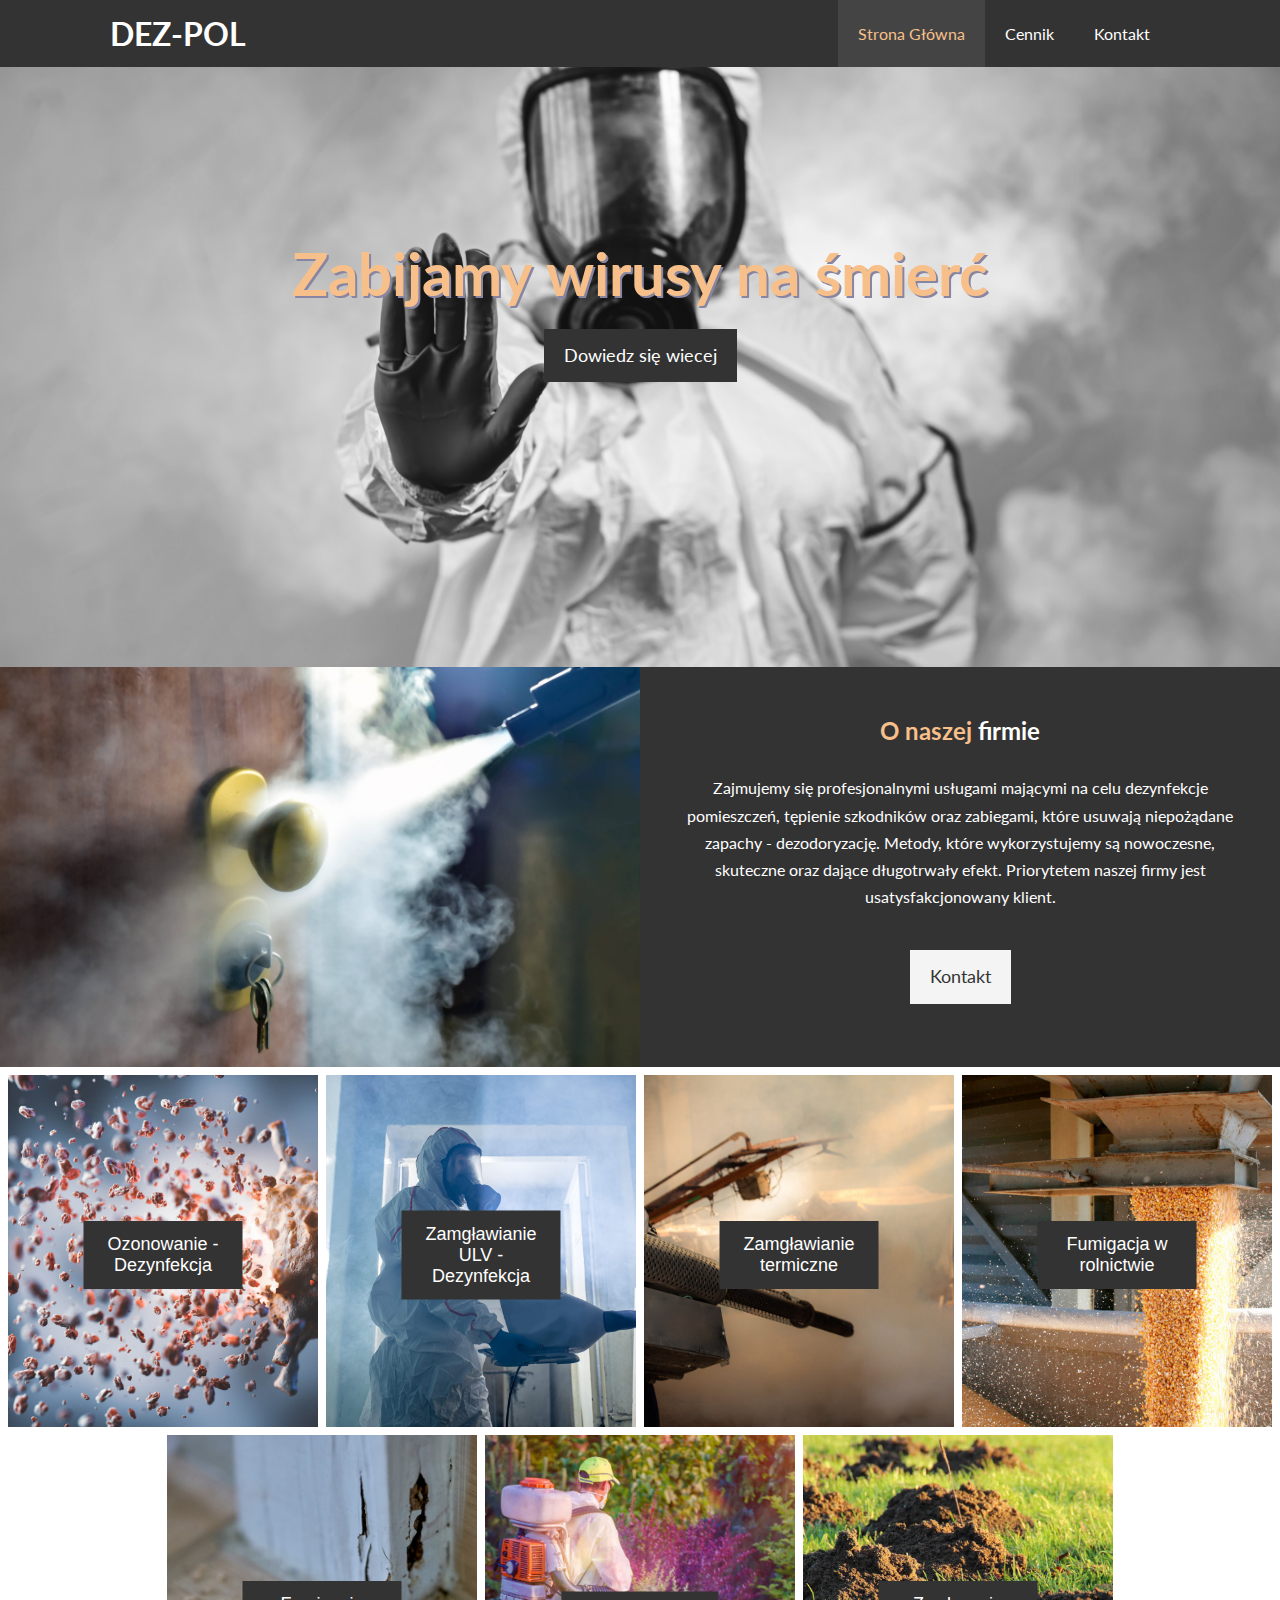
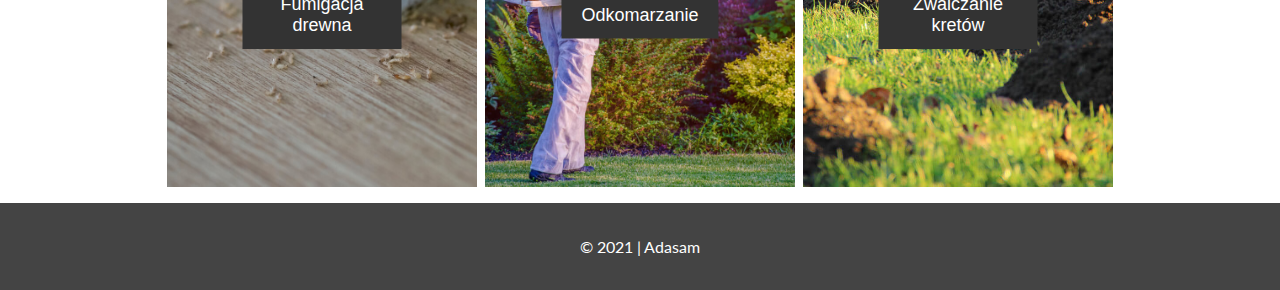
<file: index.html>
<!DOCTYPE html>
<html lang="en">
  <head>
    <meta charset="UTF-8" />
    <meta name="viewport" content="width=device-width, initial-scale=1.0" />
    <meta
      name="description"
      content="Zajmujemy się profesjonalnymi usługami mającymi na celu dezynfekcje pomieszczeń, tępienie szkodników oraz zabiegami, które usuwają niepożądane zapachy - dezodoryzację. Opoczno i okolice. "
    />
    <link rel="preconnect" href="https://fonts.gstatic.com" />
    <link
      href="https://fonts.googleapis.com/css2?family=Lato&display=swap"
      rel="stylesheet"
    />
    <link
      rel="stylesheet"
      href="https://use.fontawesome.com/releases/v5.15.2/css/all.css"
      integrity="sha384-vSIIfh2YWi9wW0r9iZe7RJPrKwp6bG+s9QZMoITbCckVJqGCCRhc+ccxNcdpHuYu"
      crossorigin="anonymous"
    />
    <link rel="stylesheet" href="css/style.css" />
    <link
      rel="stylesheet"
      media="screen and (max-width: 768px)"
      href="css/mobile.css"
    />

    <title>DEZ-POL</title>
    <!-- Global site tag (gtag.js) - Google Analytics -->
    <script
      async
      src="https://www.googletagmanager.com/gtag/js?id=UA-193516062-1"
    ></script>
    <script>
      window.dataLayer = window.dataLayer || [];
      function gtag() {
        dataLayer.push(arguments);
      }
      gtag('js', new Date());

      gtag('config', 'UA-193516062-1');
    </script>
  </head>
  <body>
    <header>
      <nav id="navbar">
        <div class="container">
          <h1 class="logo"><a href="index.html">DEZ-POL</a></h1>
          <ul>
            <li><a class="current" href="index.html">Strona Główna</a></li>
            <li><a href="prices.html">Cennik</a></li>
            <li><a href="contact.html">Kontakt</a></li>
          </ul>
        </div>
      </nav>

      <div id="showcase">
        <div class="container">
          <div class="showcase-content">
            <h1 class="heading-primary">Zabijamy wirusy na śmierć</h1>
            <!-- <p class="lead">
              Lorem ipsum, dolor sit amet consectetur adipisicing elit. Pariatur
              suscipit natus at blanditiis iure veniam!
            </p> -->

            <a class="btn" href="#oferta">Dowiedz się wiecej</a>
          </div>
        </div>
      </div>
    </header>

    <section id="home-info" class="bg-dark">
      <div class="info-img"></div>
      <div class="info-content">
        <h2><span class="text-primary">O naszej</span> firmie</h2>
        <p>
          Zajmujemy się profesjonalnymi usługami mającymi na celu dezynfekcje
          pomieszczeń, tępienie szkodników oraz zabiegami, które usuwają
          niepożądane zapachy - dezodoryzację. Metody, które wykorzystujemy są
          nowoczesne, skuteczne oraz dające długotrwały efekt. Priorytetem
          naszej firmy jest usatysfakcjonowany klient.
        </p>
        <a href="contact.html" class="btn btn-light">Kontakt</a>
      </div>
    </section>
    <section id="oferta">
      <div class="gallery">
        <div class="gallery-cont">
          <img src="img/ozonowanie.jpg" alt="ozonowanie" class="gallery-item" />
          <button class="btn trigger gallery-btn">
            Ozonowanie - Dezynfekcja
          </button>
          <div class="modal">
            <div class="modal-content">
              <span class="btn-close">&times;</span>
              <h4>Ozonowanie</h4>
              <p>
                Ozon jest najsilniejszym środkiem dezynfekującym. Skutecznie
                zwalcza organizmy jedno – i wielokomórkowe o niskiej
                specjalizacji komórek tj. alergeny, bakterie i roztocza.
                Bakteriobójcze działanie ozonu jest około 50 razy skuteczniejsze
                i 3000 razy szybsze niż  chloru. Ponad to, jest w pełni
                bezpieczne dla dzieci i seniorów – nie wywołuje skutków
                ubocznych, jednocześnie pozostawiając w pomieszczeniu przyjemny
                zapach. By pozbyć się 90% wszystkich domowych alergenów,
                wystarczy już jeden zabieg. Już po 30 minutach od zakończenia
                zabiegu, można cieszyć się świeżym, czystym i wolnym
                od alergenów pomieszczeniem. Ozon jest idealny do stosowania w
                zamkniętych obiektach ponieważ zmniejsza ryzyko zwiększenia
                zachorowań na choroby zakaźne. Osuwając roztocza i inne
                alergeny, bakterie, pleśnie, wirusy, grzyby, zarazki i inne
                drobnoustroje.
              </p>
              <a class="btn btn-modal" href="prices.html">Cennik</a>
            </div>
          </div>
        </div>

        <div class="gallery-cont">
          <img
            src="img/dezynfekcja.jpg"
            alt="dezynfekcja"
            class="gallery-item"
          />
          <button class="btn trigger gallery-btn">
            Zamgławianie ULV - Dezynfekcja
          </button>
        </div>

        <div class="modal">
          <div class="modal-content">
            <span class="btn-close">&times;</span>
            <h4>Zamgławianie ULV</h4>
            <p>
              Proces dezynfekcji(odkażania), to zabieg polegający na zniszczeniu
              drobnoustrojów takich jak bakterie czy wirusy. Do zakażenia np.
              koronawirusem SARS-CoV-2 może dojść między innymi na skutek
              kontaktu z powierzchnią, na której znajdują się drobnoustroje.
              Zapewniamy przeprowadzenie profesjonalnej usługi dezynfekcji w
              pełnym zakresie usług. Wszystkie zabiegi przeprowadzamy zgodnie z
              obowiązującymi standardami sanitarnymi. Środki dezynfekujące
              stosowane przez naszą firmę są w pełni bezpieczne, a część z nich
              przeprowadza dezynfekcję w już w kilkanaście minut, pozostając
              przy tym w pełni biodegradowalnymi oraz przyjaznymi dla
              środowiska. Zapewniają one skuteczność prowadzonego
              zabiegu, skracają jego czas oraz wpływają na jakość prowadzonego
              procesu. Jedynie wykorzystywanie sprawdzonych metod dezynfekcji
              zabezpieczy nas przed ewentualnymi negatywnymi skutkami
              dezynfekcji. Preparaty których używamy posiadają szerokie spektrum
              działania i są bezpieczne dla dezynfekowanych powierzchni.
            </p>
            <!-- <a class="btn btn-modal" href="prices.html">Cennik</a> -->
          </div>
        </div>

        <div class="gallery-cont">
          <img
            src="img/zamglawianie.jpg"
            alt="zamglawianie"
            class="gallery-item"
          />
          <button class="btn trigger gallery-btn">
            Zamgławianie termiczne
          </button>
        </div>
        <div class="modal">
          <div class="modal-content">
            <span class="btn-close">&times;</span>
            <h4>Zamgławianie termiczne</h4>
            <p>
              Bardzo zaawansowana metoda dezynfekcji oraz Dezynsekcji
              pozwalająca dotrzeć w trudne miejsca oraz można nią dezynfekować
              duże powierzchnie takie jak na przykład hale produkcyjne, centra
              handlowe. Środki są całkowicie biodegradowalne a zamgławianie nie
              pozostawia zacieków ani plam. Używamy spalinowych zamgławiaczy,
              które rozgrzewając ciecz roboczą wytwarzają mgiełkę o średnicy 1-5
              mikronów. Roztwór jest w urządzeniu odparowywany a następnie w
              wyniku kontaktu z chłodniejszym powietrzem na zewnątrz dochodzi do
              kondensacji i powstaje aerozol, który skutecznie pokrywa duże
              przestrzenie.
            </p>
            <a class="btn btn-modal" href="prices.html">Cennik</a>
          </div>
        </div>

        <div class="gallery-cont">
          <img src="img/rolnictwo.jpg  " alt="rolnictwo" class="gallery-item" />
          <button class="btn trigger gallery-btn">
            Fumigacja w rolnictwie
          </button>
        </div>
        <div class="modal">
          <div class="modal-content">
            <span class="btn-close">&times;</span>
            <h4>Fumigacja w rolnictwie</h4>
            <p>
              Oferujemy profesjonalną dezynsekcję magazynów oraz silosów metodą
              fumigacji. Podejmujemy się zwalczania takich insektów jak wołek
              zbożowy, rozkruszek mączny, trojszyk ulec, omacnica spichrzanka
              czy mklik. Wykonujemy Proces gazowania zboża według
              ścisłych procedur dzieki czemu zabieg jest bezpieczny oraz
              zachwyca swoją wysoką skutecznością. Gazowanie zboża bezpośrednio
              zależne jest od warunków atmosferycznych. Odpowiednia temperatura
              dla przeprowadzenia zabiegu zboża gazowanie to powyżej 10 stopni
              Celsjusza, natomiast im wartość ta jest wyższa, tym zabieg
              fumigacji jest krótszy. Optymalna długość usługi gazowania zboża
              trwa od 7 do 14 dni. Obecnie stosowanym fumigantem jest
              fosforowodór (PH3 Jest związany w postaci nieaktywnej w związku
              zwanym fosforkiem glinu. Pod wpływem wilgoci otoczenia lub surowca
              przechodzi w formę gazową – aktywny fosforowodór (trucizna
              najwyższej, I klasy). Główną zaletą fumigacji jest niemalże 100%
              skuteczność w zwalczaniu szkodników. Gaz jest całkowicie neutralny
              dla wszystkich artykułów spożywczych.
            </p>
            <a class="btn btn-modal" href="prices.html">Cennik</a>
          </div>
        </div>

        <div class="gallery-cont">
          <img
            src="img/fumigacjadrewna.jpg"
            alt="fumigacja drewna"
            class="gallery-item"
          />
          <button class="btn trigger gallery-btn">Fumigacja drewna</button>
        </div>
        <div class="modal">
          <div class="modal-content">
            <span class="btn-close">&times;</span>
            <h4>Fumigacja drewna</h4>
            <p>
              Fumigacja drewna, inaczej nazywana gazowaniem jest powszechnie
              stosowana do zwalczania szkodników drewna takich jak spuszczel
              pospolity, kołatek domowy, kornik, itp. w budynkach z wbudowanymi
              konstrukcjami drewnianymi oraz drewnianego wyposażenia. Metoda ta
              wymaga stosownego przygotowania obiektu polegającego na
              uszczelnieniu go od zewnątrz materiałem gazoszczelnym i
              zabezpieczeniu wnętrza. Następnie aplikuje się fumigant na czas od
              kilku do kilkunastu dni – w zależności od warunków
              termiczno-wilgotnościowych. Po zakończeniu fumigacji obiekt
              zostaje wywietrzony, opcjonalnie wykonujemy także ozonowanie.
              Zdjęte zostają wszystkie uszczelnienia i po stwierdzeniu braku
              substancji szkodliwych budynek zostaje przekazany do eksploatacji.
              Obecnie stosowanym fumigantem jest fosforowodór (PH3). Jest
              związany w postaci nieaktywnej w związku zwanym fosforkiem glinu.
              Pod wpływem wilgoci otoczenia lub surowca przechodzi w formę
              gazową – aktywny fosforowodór (trucizna najwyższej, I klasy).
              Główną zaletą fumigacji jest niemalże 100% skuteczność
              w zwalczaniu szkodników.
            </p>
            <a class="btn btn-modal" href="prices.html">Cennik</a>
          </div>
        </div>
        <div class="gallery-cont">
          <img src="img/komary.jpeg" alt="komary" class="gallery-item" />
          <button class="btn gallery-btn trigger">Odkomarzanie</button>
          <div class="modal">
            <div class="modal-content">
              <span class="btn-close">&times;</span>
              <h4>Odkomarzanie</h4>
              <p>
                Oferujemy usługe zwalczania komarów, kleszczy oraz innych owadów
                latających, biegających oraz pełzających z waszego ogrodu.
                Używamy tylko profesjonalnych środków, wzmacnianym dodatkowo
                nośnikiem, który zapobiega parowaniu i przedłuża działanie
                preparatu. Odkomarzanie dwuetapowe metodą zamgławiania
                termicznego oraz opryskiwaczem spalinowym zapewnia najlepszy
                efekt. Oprysk utrzymuje się około 4-6 tygodni w zależności od
                intensywności opadów. Oprysk trwa przeważnie około godziny.
              </p>
              <a class="btn btn-modal" href="prices.html">Cennik</a>
            </div>
          </div>
        </div>
        <div class="gallery-cont">
          <img src="img/krety.jpg" alt="krety" class="gallery-item" />
          <button class="btn trigger gallery-btn">Zwalczanie kretów</button>
        </div>
        <div class="modal">
          <div class="modal-content">
            <span class="btn-close">&times;</span>
            <h4>Zwalczanie kretów</h4>
            <p>
              Oferujemy Profesjonalną usługę zwalczania kretów poprzez gazowanie
              nor. Jest to najskuteczniejsza metoda pozbycia się tych szkodników
              i dająca 100% skuteczności. W zależności od pogody pozbycie się
              kretów następuje maksymalnie do 3 dni, natomiast samo wykonanie
              zabiegu trwa do 1 godziny. Wystarczy jeden zabieg gazowania dla
              całkowitego pozbycia się kretów!
            </p>
            <a class="btn btn-modal" href="prices.html">Cennik</a>
          </div>
        </div>
      </div>
    </section>
    <div class="clr"></div>
    <footer id="main-footer">
      <p>&copy; 2021 | Adasam</p>
    </footer>
    <script src="script.js"></script>
  </body>
</html>
</file>
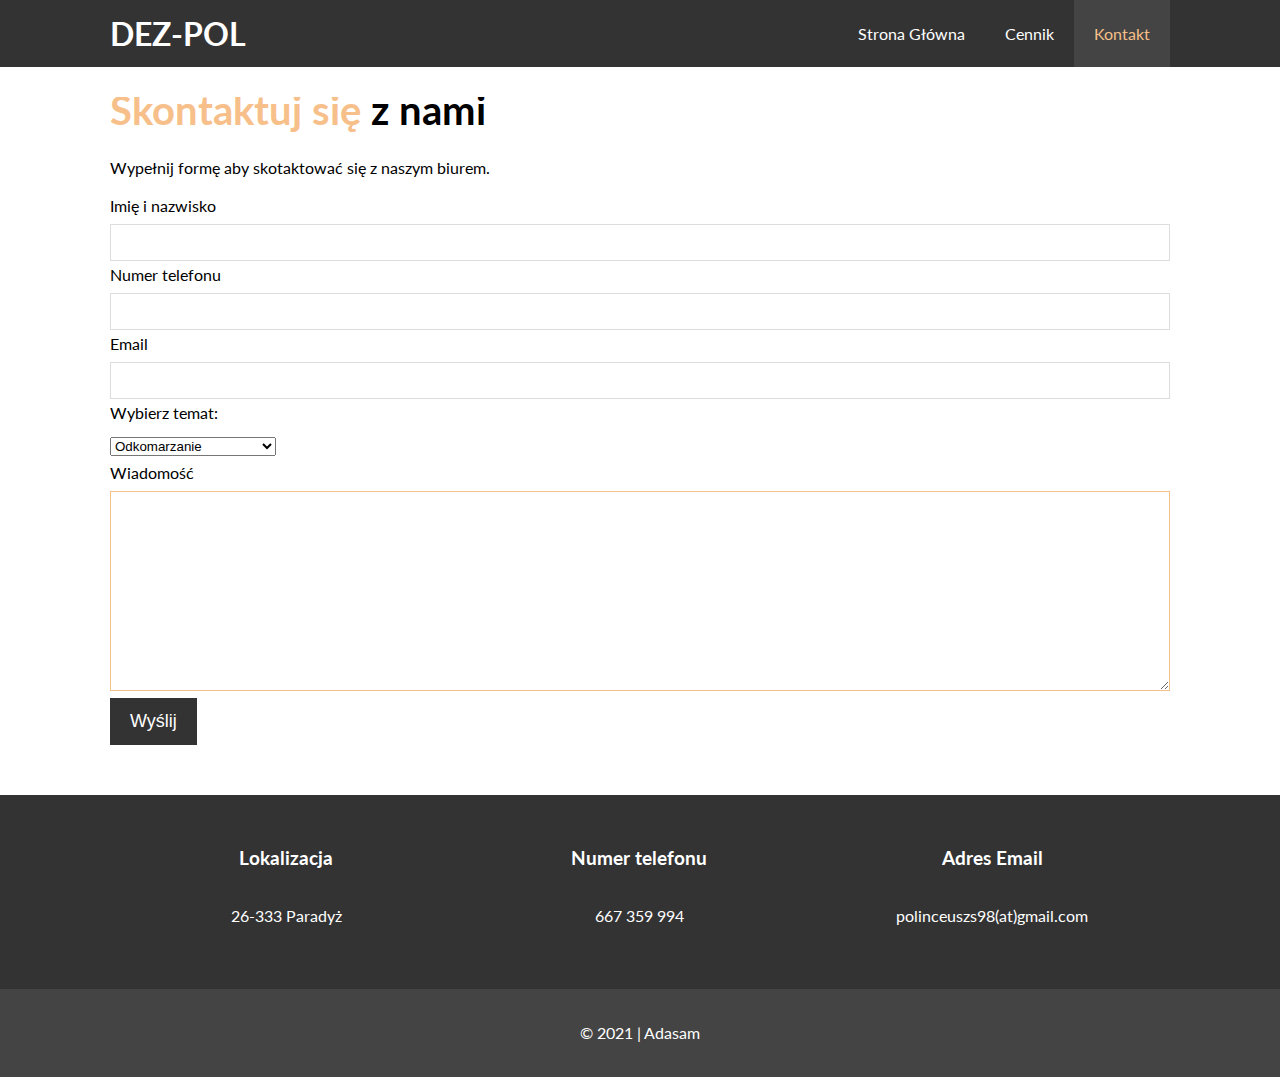
<file: contact.html>
<!DOCTYPE html>
<html lang="en">
  <head>
    <meta charset="UTF-8" />
    <meta name="viewport" content="width=device-width, initial-scale=1.0" />
    <link rel="preconnect" href="https://fonts.gstatic.com" />
    <link
      href="https://fonts.googleapis.com/css2?family=Lato&display=swap"
      rel="stylesheet"
    />
    <link
      rel="stylesheet"
      href="https://use.fontawesome.com/releases/v5.15.2/css/all.css"
      integrity="sha384-vSIIfh2YWi9wW0r9iZe7RJPrKwp6bG+s9QZMoITbCckVJqGCCRhc+ccxNcdpHuYu"
      crossorigin="anonymous"
    />
    <link rel="stylesheet" href="css/style.css" />
    <link
      rel="stylesheet"
      media="screen and (max-width: 768px)"
      href="css/mobile.css"
    />
    <title>DEZ-POL | KONTAKT</title>
    <!-- Global site tag (gtag.js) - Google Analytics -->
    <script
      async
      src="https://www.googletagmanager.com/gtag/js?id=UA-193516062-1"
    ></script>
    <script>
      window.dataLayer = window.dataLayer || [];
      function gtag() {
        dataLayer.push(arguments);
      }
      gtag('js', new Date());

      gtag('config', 'UA-193516062-1');
    </script>
  </head>
  <body>
    <header>
      <nav id="navbar">
        <div class="container">
          <h1 class="logo"><a href="index.html">DEZ-POL</a></h1>
          <ul>
            <li><a href="index.html">Strona Główna</a></li>
            <li><a href="prices.html">Cennik</a></li>
            <li><a class="current" href="contact.html">Kontakt</a></li>
          </ul>
        </div>
      </nav>
    </header>

    <section id="contact-form" class="py-3">
      <div class="container">
        <h1 class="l-heading">
          <span class="text-primary">Skontaktuj się</span> z nami
        </h1>
        <p>Wypełnij formę aby skotaktować się z naszym biurem.</p>

        <form name="contact" method="POST" data-netlify="true">
          <div class="form-group">
            <label for="name">Imię i nazwisko</label>
            <input type="text" name="name" id="name" />
          </div>

          <div class="form-group">
            <label for="phone">Numer telefonu</label>
            <input type="tel" name="phone" id="phone" />
          </div>

          <div class="form-group">
            <label for="email">Email</label>
            <input type="email" name="email" id="email" />
          </div>

          <div class="form-group">
            <label for="subject">Wybierz temat:</label>
            <select id="subject" name="subject">
              <option value="odkomarzanie">Odkomarzanie</option>
              <option value="dezynfekcja">Dezynfekcja</option>
              <option value="zamglawianie termiczne">
                Zamgławianie termiczne
              </option>
              <option value="ozonowanie">Ozonowanie</option>
              <option value="zwalczanie kretow">Zwalczanie kretów</option>
              <option value="fumigacja drewna">Fumigacja drewna</option>
              <option value="fumigacja w rolnictwie">
                Fumigacja w rolnictwie
              </option>
              <option value="inne">Inne</option>
            </select>
          </div>

          <div class="form-group">
            <label for="message">Wiadomość</label>
            <textarea name="message" id="message"></textarea>
          </div>
          <button type="submit" class="btn">Wyślij</button>
        </form>
      </div>
    </section>

    <section class="bg-dark" id="contact-info">
      <div class="container">
        <div class="box">
          <i class="fas fa-hotel fa-3x"></i>
          <h3>Lokalizacja</h3>
          <p>26-333 Paradyż</p>
        </div>
        <div class="box box-contact">
          <i class="fas fa-phone fa-3x"></i>

          <h3>Numer telefonu</h3>
          <p>667 359 994</p>
        </div>
        <div class="box">
          <i class="fas fa-envelope fa-3x"></i>

          <h3>Adres Email</h3>
          <p>polinceuszs98(at)gmail.com</p>
        </div>
      </div>
    </section>

    <footer id="main-footer">
      <p>&copy; 2021 | Adasam</p>
    </footer>
  </body>
</html>
</file>
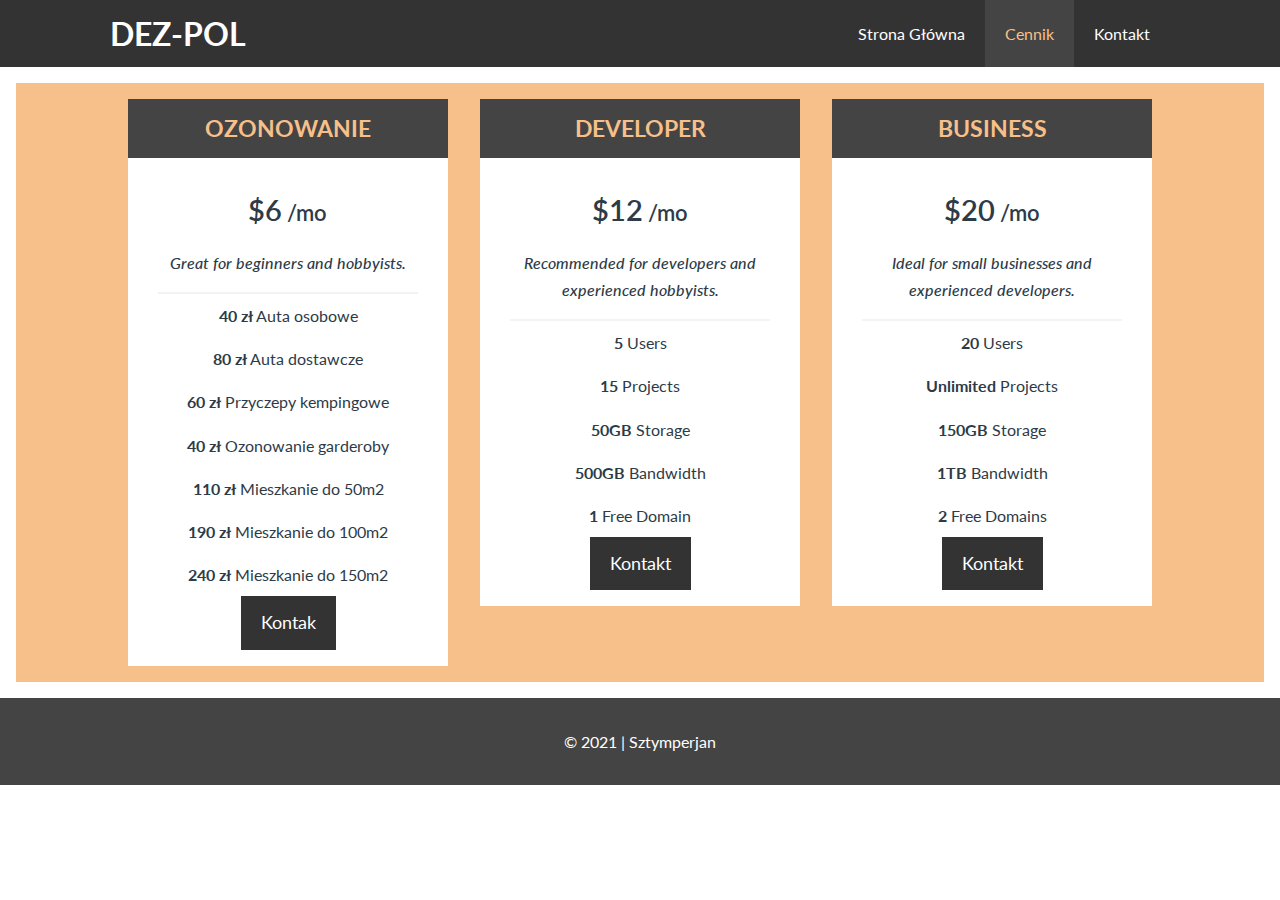
<file: prices.html>
<!DOCTYPE html>
<html lang="en">
  <head>
    <meta charset="UTF-8" />
    <meta http-equiv="X-UA-Compatible" content="IE=edge" />
    <meta name="viewport" content="width=device-width, initial-scale=1.0" />
    <link
      href="https://fonts.googleapis.com/css2?family=Lato&display=swap"
      rel="stylesheet"
    />
    <link
      rel="stylesheet"
      href="https://use.fontawesome.com/releases/v5.15.2/css/all.css"
      integrity="sha384-vSIIfh2YWi9wW0r9iZe7RJPrKwp6bG+s9QZMoITbCckVJqGCCRhc+ccxNcdpHuYu"
      crossorigin="anonymous"
    />
    <link rel="stylesheet" href="css/style.css" />
    <link
      rel="stylesheet"
      media="screen and (max-width: 768px)"
      href="css/mobile.css"
    />
    <title>DEZ-POL | CENNIK</title>
  </head>
  <body>
    <header>
      <nav id="navbar">
        <div class="container">
          <h1 class="logo"><a href="index.html">DEZ-POL</a></h1>
          <ul>
            <li><a href="index.html">Strona Główna</a></li>
            <li><a class="current" href="prices.html">Cennik</a></li>
            <li><a href="contact.html">Kontakt</a></li>
          </ul>
        </div>
      </nav>
    </header>

    <section class="prices">
      <div class="planContainer">
        <div class="plan">
          <div class="titleContainer">
            <div class="title">Ozonowanie</div>
          </div>
          <div class="infoContainer">
            <div class="price">
              <p>$6</p>
              <span>/mo</span>
            </div>
            <div class="p desc">
              <em>Great for beginners and hobbyists.</em>
            </div>
            <ul class="features">
              <li><strong>40 zł</strong> Auta osobowe</li>
              <li><strong>80 zł</strong> Auta dostawcze</li>
              <li><strong>60 zł</strong> Przyczepy kempingowe</li>
              <li><strong>40 zł</strong> Ozonowanie garderoby</li>
              <li><strong>110 zł</strong> Mieszkanie do 50m2</li>
              <li><strong>190 zł</strong> Mieszkanie do 100m2</li>
              <li><strong>240 zł</strong> Mieszkanie do 150m2</li>
            </ul>
            <a class="btn" href="contact.html">Kontak</a>
          </div>
        </div>
        <div class="plan">
          <div class="titleContainer">
            <div class="title">Developer</div>
          </div>
          <div class="infoContainer">
            <div class="price">
              <p>$12</p>
              <span>/mo</span>
            </div>
            <div class="p desc">
              <em>Recommended for developers and experienced hobbyists.</em>
            </div>
            <ul class="features">
              <li><strong>5</strong> Users</li>
              <li><strong>15</strong> Projects</li>
              <li><strong>50GB</strong> Storage</li>
              <li><strong>500GB</strong> Bandwidth</li>
              <li><strong>1</strong> Free Domain</li>
            </ul>
            <a class="btn" href="contact.html">Kontakt</a>
          </div>
        </div>
        <div class="plan">
          <div class="titleContainer">
            <div class="title">BUSINESS</div>
          </div>
          <div class="infoContainer">
            <div class="price">
              <p>$20</p>
              <span>/mo</span>
            </div>
            <div class="p desc">
              <em>Ideal for small businesses and experienced developers.</em>
            </div>
            <ul class="features">
              <li><strong>20</strong> Users</li>
              <li><strong>Unlimited</strong> Projects</li>
              <li><strong>150GB</strong> Storage</li>
              <li><strong>1TB</strong> Bandwidth</li>
              <li><strong>2</strong> Free Domains</li>
            </ul>
            <a class="btn" href="contact.html">Kontakt</a>
          </div>
        </div>
      </div>
    </section>

    <footer id="main-footer">
      <p>&copy; 2021 | Sztymperjan</p>
    </footer>
  </body>
</html>
</file>
<file: css/style.css>
/* //Global Rest// */

* {
  margin: 0;
  padding: 0;
  box-sizing: border-box;
}

/* MAIN STYLING */

html,
body {
  font-family: 'Lato', sans-serif;
  line-height: 1.7em;
  scroll-behavior: smooth;
}

a {
  color: #333;
  text-decoration: none;
}

h1,
h2,
h3 {
  padding-bottom: 20px;
}

p {
  margin: 10px 0;
}

/* UTILITY CLASSES */

.container {
  margin: auto;
  max-width: 1100px;
  overflow: auto;
  padding: 0 20px;
}

.text-primary {
  color: #f7c08a;
}

.heading-primary {
  color: #f7c08a;
  text-shadow: 2px 2px #8785a2;
}

.lead {
  font-size: 20px;
}

.btn {
  display: inline-block;
  font-size: 18px;
  color: #fff;
  background: #333;
  padding: 13px 20px;
  border: none;
  cursor: pointer;
}

.btn:hover {
  background-color: #f7c08a;
  color: #333;
}

.btn-light {
  background: #f4f4f4;
  color: #333;
}

.bg-dark {
  background: #333;
  color: #fff;
}

.bg-light {
  background: #f4f4f4;
  color: #333;
}

.bg-primary {
  background: #f7c08a;
  color: #333;
}

.clr {
  clear: both;
}

.l-heading {
  font-size: 40px;
}

/* PADDING */

.py-1 {
  padding: 10px 0;
}
.py-2 {
  padding: 20px 0;
}
.py-3 {
  padding: 30px 0;
}

/* NAVBAR */

#navbar {
  background-color: #333;
  color: #fff;
  overflow: auto;
}

#navbar a {
  color: #fff;
}

#navbar .logo {
  float: left;
  padding-top: 20px;
}

#navbar ul {
  list-style: none;
  float: right;
}

#navbar li {
  float: left;
}

#navbar ul li a {
  display: block;
  padding: 20px;
  text-align: center;
}

#navbar ul li a:hover,
#navbar ul li a.current {
  background: #444;
  color: #f7c08a;
}

/* SHOWCASE */

#showcase {
  background: url('../img/stopgrey.jpg') no-repeat center center/cover;
  height: 600px;
}

#showcase .showcase-content {
  color: #fff;
  text-align: center;
  padding-top: 170px;
}

#showcase .showcase-content h1 {
  font-size: 60px;
  line-height: 1.2em;
}

#showcase .showcase-content p {
  padding-bottom: 20px;
  line-height: 1.7em;
}

/* HOME INFO */

#home-info {
  height: 400px;
}

#home-info .info-img {
  float: left;
  width: 50%;
  background: url('../img/klamka.jpg') no-repeat center/cover;
  min-height: 100%;
}

#home-info .info-content {
  float: right;
  width: 50%;
  height: 100%;
  padding: 50px 30px;
  text-align: center;
  overflow: hidden;
}

#home-info .info-content p {
  padding-bottom: 30px;
}

/* FEATURES */

.box {
  float: left;
  width: 33.3%;
  padding: 50px;
  text-align: center;
}

.box2 {
  float: left;
  width: 25%;
  padding: 50px;
  text-align: center;
}

.box i {
  margin-bottom: 10px;
}

/* ABOUT INFO */

#about-info .info-right {
  float: right;
  width: 50%;
  min-height: 100%;
}

#about-info .info-right img {
  display: block;
  margin: auto;
  width: 70%;
  border-radius: 50%;
}

#about-info .info-left {
  float: left;
  width: 50%;
  min-height: 100%;
}

/* Testimonials */

#testimonials {
  height: 600px;
  background: url('../img/test-bg.jpg') no-repeat center center/cover;
  padding-top: 100px;
}

#testimonials .testimonial {
  padding: 20px;
  margin-bottom: 40px;
  border-radius: 5px;
  opacity: 0.9;
}

#testimonials .testimonial img {
  width: 100px;
  float: left;
  margin-right: 20px;
  border-radius: 50%;
}

#testimonials h2 {
  color: #fff;
  text-align: center;
  padding-bottom: 40px;
}

/* CONTACT FORM */

#contact-form,
form-group {
  margin-bottom: 20px;
}

#contact-form label {
  display: block;
  margin-bottom: 5px;
}

#contact-form input,
#contact-form textarea {
  width: 100%;
  padding: 10px;
  border: 1px #ddd solid;
}

#contact-form textarea {
  height: 200px;
}

#contact-form input:focus,
#contact-form textarea {
  outline: none;
  border-color: #f7c08a;
}
/* FOOTER */

#main-footer {
  text-align: center;
  background: #444;
  color: #fff;
  padding: 20px;
}

/* Gallery */
.gallery {
  display: flex;
  flex-wrap: wrap;
  padding: 8px 4px;
  justify-content: center;
  align-items: center;
}

.gallery-cont {
  width: 25%;
  display: flex;
  position: relative;
}

/* .gallery-cont a {
  position: absolute;
  top: 50%;
  left: 50%;
  transform: translate(-50%, -50%);
} */

.gallery-btn {
  position: absolute;
  top: 50%;
  left: 50%;
  transform: translate(-50%, -50%);
}

.gallery-item {
  flex: 25%;
  max-width: 100%;
  padding: 0 4px 8px 4px;
  overflow: hidden;
  height: 40vh;
  object-fit: cover;
}

/* Modal */
.hidden {
  display: none;
}
.modal {
  position: fixed;
  left: 0;
  top: 0;

  width: 100%;
  height: 100%;
  background-color: rgba(0, 0, 0, 0.5);
  opacity: 0;
  display: flex;
  justify-content: center;
  align-items: center;
  visibility: hidden;
  transform: scale(1.1);
  transition: visibility 0s linear 0.25s, opacity 0.25s 0s, transform 0.25s;
  z-index: 100;
}
.modal-content {
  align-self: center;
  background-color: white;
  padding: 1rem 1.5rem;
  width: 24rem;
  border-radius: 0.5rem;
  box-shadow: 0 3rem 5rem rgba(0, 0, 0, 0.3);
  text-align: center;
}

.modal-img {
  width: 100%;
  height: 100%;
}

.btn-close {
  float: right;
  width: 1.5rem;
  line-height: 1.5rem;
  text-align: center;
  cursor: pointer;
  border-radius: 0.25rem;
  background-color: lightgray;
}

.show-modal {
  opacity: 1;
  visibility: visible;
  transform: scale(1);
  transition: visibility 0s linear 0s, opacity 0.25s 0s, transform 0.25s;
}

/* Prices Styles */
.planContainer {
  display: flex;
  flex-wrap: wrap;
  margin: 1em;
  display: flex;
  flex-direction: row;
  align-items: flex-start;
  justify-content: center;
  background: #f7c08a;
}

.plan {
  background: white;
  width: 20em;
  box-sizing: border-box;
  text-align: center;
  margin: 1em;
  margin-bottom: 1em;
}
.plan .titleContainer {
  background-color: #444;
  padding: 1em;
}
.plan .titleContainer .title {
  font-size: 1.45em;
  text-transform: uppercase;
  color: #f7c08a;
  /* color: #1abc9c; */
  font-weight: 700;
}
.plan .infoContainer {
  padding: 1em;
  color: #2d3b48;
  box-sizing: border-box;
}
.plan .infoContainer .price {
  font-size: 1.35em;
  padding: 1em 0;
  font-weight: 600;
  margin-top: 0;
  display: inline-block;
  width: 80%;
}
.plan .infoContainer .price p {
  font-size: 1.35em;
  display: inline-block;
  margin: 0;
}
.plan .infoContainer .price span {
  font-size: 1.0125em;
  display: inline-block;
}
.plan .infoContainer .desc {
  padding-bottom: 1em;
  border-bottom: 2px solid #f3f3f3;
  margin: 0 auto;
  width: 90%;
}
.plan .infoContainer .desc em {
  font-size: 1em;
  font-weight: 500;
}
.plan .infoContainer .features {
  font-size: 1em;
  list-style: none;
  padding-left: 0;
}
.plan .infoContainer .features li {
  padding: 0.5em;
}
.plan .infoContainer .selectPlan {
  border: 2px solid #1abc9c;
  padding: 0.75em 1em;
  border-radius: 2.5em;
  cursor: pointer;
  transition: all 0.25s;
  margin: 1em auto;
  box-sizing: border-box;
  max-width: 70%;
  display: block;
  font-weight: 700;
}
.plan .infoContainer .selectPlan:hover {
  background-color: #1abc9c;
  color: white;
}

@media screen and (max-width: 25em) {
  .planContainer {
    margin: 0;
  }
  .planContainer .plan {
    width: 100%;
    margin: 1em 0;
  }
}
</file>
<file: css/mobile.css>
#navbar .logo {
  float: none;
  text-align: center;
}

#navbar ul, #navbar ul li {
  float: none;
}

#navbar ul li a {
  padding: 5px;
  border-bottom: #444 dotted 1px;
}

/* Showcase */
#showcase {
  height: 100%;
}

#showcase .showcase-content {
  padding-top: 70px;
  padding-bottom: 30px;
}

/* Home Info */
#home-info {
  height: 550px;
}

#home-info .info-img {
  display: none;
}

#home-info .info-content {
  float: none;
  width: 100%;
}

/* Boxes */
.box {
  float: none;
  width: 100%;
}

/* About */
#about-info .info-right, #about-info .info-left {
  float: none;
  width: 100%;
}

#about-info .info-right {
  margin-top: 30px;
}

.l-heading {
  text-align: center;
}

/* Contact */
#contact-info .box {
  border-bottom: #444 dotted 1px;
}
</file>
